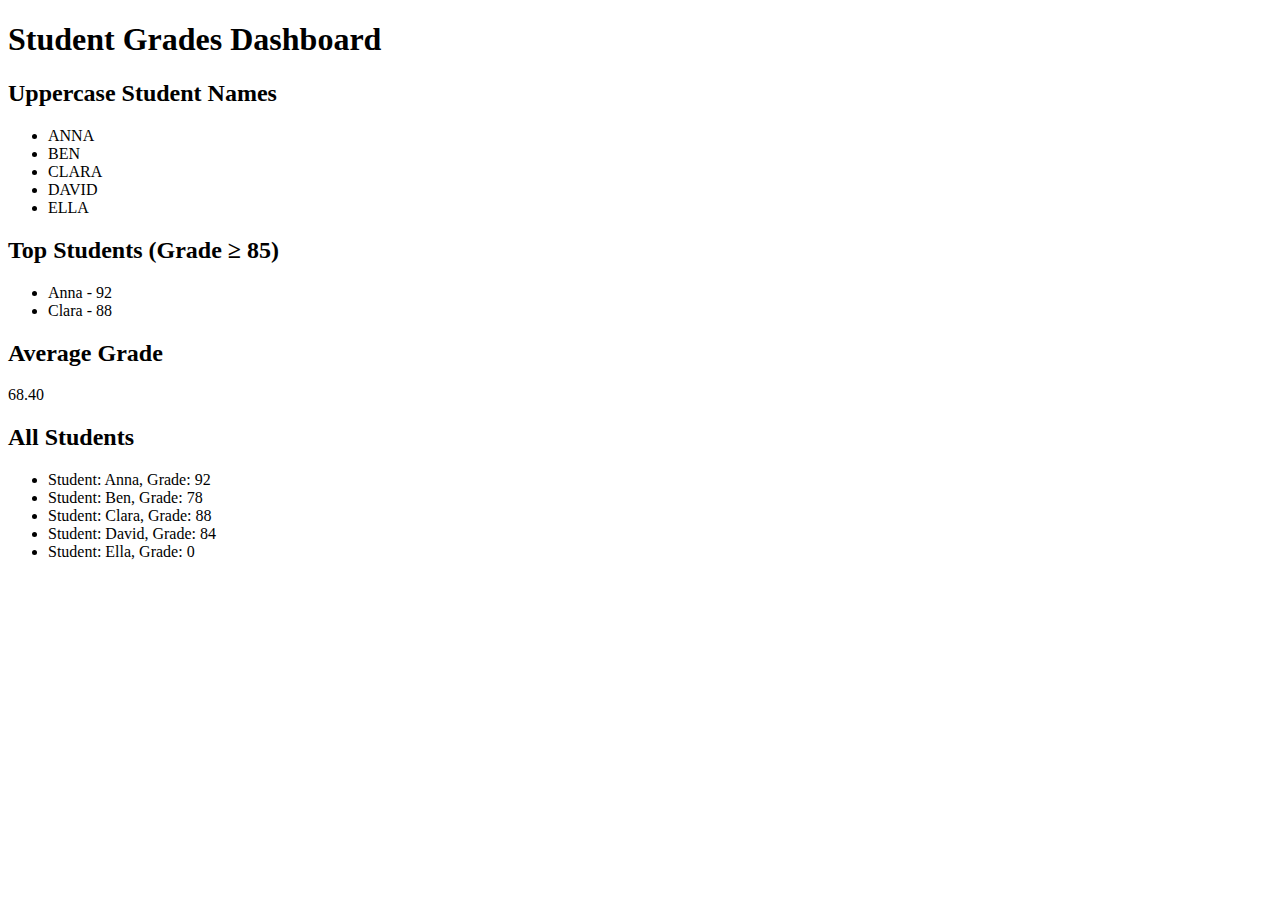
<file: index.html>
<!DOCTYPE html>
<html lang="en">
<head>
  <meta charset="UTF-8" />
  <title>Student Grades Dashboard</title>
</head>
<body>
  <h1>Student Grades Dashboard</h1>

  <h2>Uppercase Student Names</h2>
  <ul id="uppercase-names"></ul>

  <h2>Top Students (Grade ≥ 85)</h2>
  <ul id="top-students"></ul>

  <h2>Average Grade</h2>
  <p id="average-grade"></p>

  <h2>All Students</h2>
  <ul id="all-students"></ul>

  <!-- Link to external JavaScript file -->
  <script src="script.js"></script>
</body>
</html>
</file>
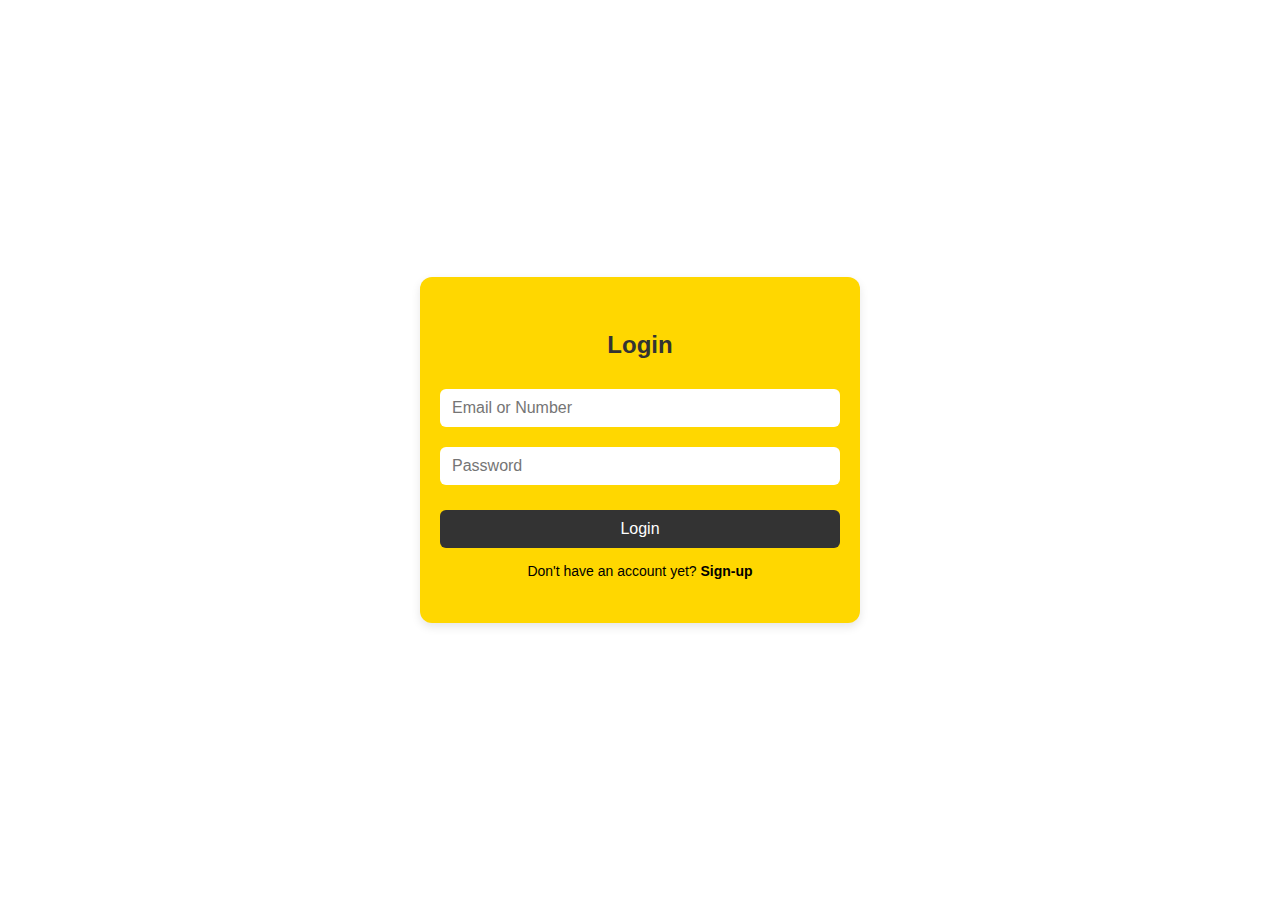
<file: login.html>
<!DOCTYPE html>
<html lang="en">
<head>
    <meta charset="UTF-8">
    <title>Login Page</title>
    <!-- Link to external CSS file -->
    <link rel="stylesheet" href="login_signup.css">
</head>
<body>
    <div class="form-container">
        <h3>Login</h3>

        <!-- Login form -->
        <form>
            <!-- Email or Number field with required validation -->
          
            <input type="text" id="login-email" placeholder="Email or Number" required>

            <!-- Password field with required validation -->
            
            <input type="password" id="login-password"  placeholder="Password" required>

            <!-- Submit login button -->
            <button type="submit">Login</button>
        </form>

        <!-- Link to sign-up page -->
        <p>Don't have an account yet? <a href="signup.html">Sign-up</a></p>
    </div>
</body>
</html>
</file>
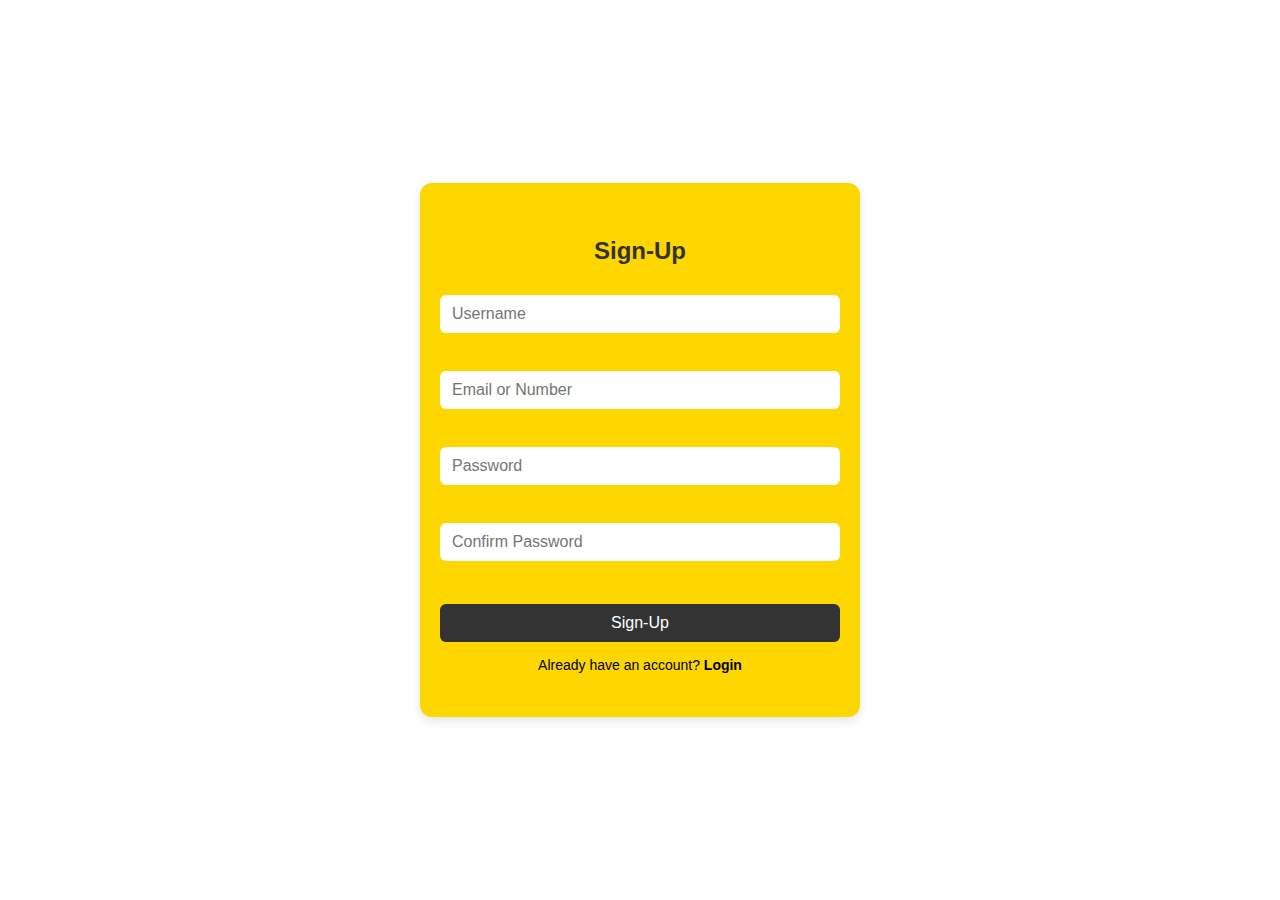
<file: signup.html>
<!DOCTYPE html>
<html>
<head>
    <title>Sign-Up Page</title>
    <link rel="stylesheet" href="login_signup.css">
</head>
<body>
    <div class="form-container">
        <h3>Sign-Up</h3>
        <form>
            <input type="text" placeholder="Username"><br><br>
            <input type="text" placeholder="Email or Number"><br><br>
            <input type="password" placeholder="Password"><br><br>
            <input type="password" placeholder="Confirm Password"><br><br>
            <button type="submit">Sign-Up</button>
        </form>
        <p>Already have an account? <a href="login.html">Login</a></p>
    </div>
</body>
</html>
</file>
<file: login_signup.css>
body {
    font-family: 'Franklin Gothic Medium', 'Arial Narrow', Arial, sans-serif;
    background-color: #ffffff;
    display: flex;
    justify-content: center;
    align-items: center;
    min-height: 100vh;
    margin: 0;
}

.form-container {
    background-color: gold;
    border-radius: 12px;
    padding: 30px 20px;
    width: 90%;
    max-width: 400px;
    text-align: center;
    color: #000;
    box-shadow: 0 4px 10px rgba(0, 0, 0, 0.1);
}

h3 {
    margin-bottom: 20px;
    font-size: 24px;
    color: #333;
}

form input {
    width: 100%;
    padding: 10px 12px;
    margin: 10px 0;
    border: none;
    border-radius: 6px;
    font-size: 16px;
    box-sizing: border-box;
}

form input:focus {
    outline: none;
    box-shadow: 0 0 5px rgba(0, 0, 0, 0.2);
}

button {
    width: 100%;
    padding: 10px;
    margin-top: 15px;
    border: none;
    border-radius: 6px;
    background-color: #333;
    color: white;
    font-size: 16px;
    cursor: pointer;
    transition: background-color 0.3s ease;
}

button:hover {
    background-color: #555;
}

p {
    margin-top: 15px;
    font-size: 14px;
}

a {
    color: #000;
    text-decoration: none;
    font-weight: bold;
}

a:hover {
    text-decoration: underline;
}
</file>
